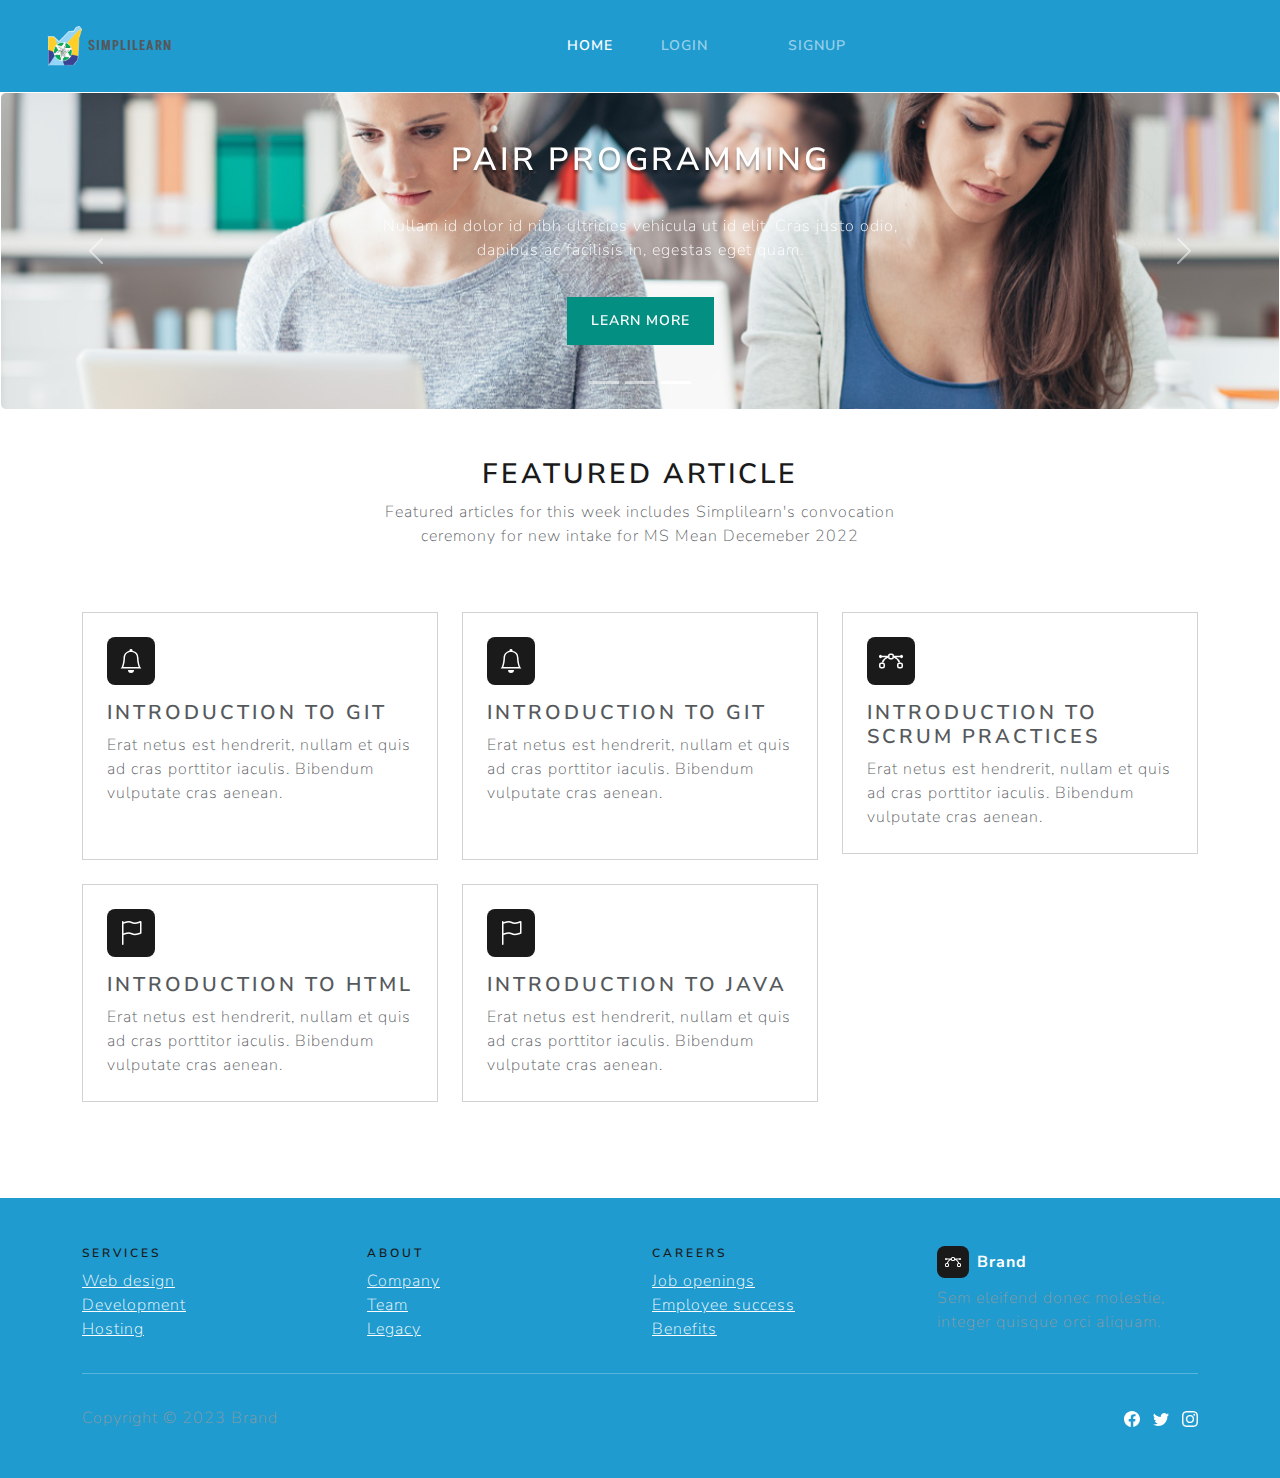
<file: index.html>
<!DOCTYPE html>
<html lang="en">

<head>
    <meta charset="utf-8">
    <meta name="viewport" content="width=device-width, initial-scale=1.0, shrink-to-fit=no">
    <title>Welcome to Our Blog | Simplilearn</title>
    <meta name="description" content="On our Blog we have information of all the courses currently open for enrolment for the year 2023. ">
    <link rel="icon" type="image/gif" sizes="480x480" href="assets/img/FCTA%20NO%20BG.gif">
    <link rel="icon" type="image/gif" sizes="480x480" href="assets/img/FCTA%20NO%20BG.gif">
    <link rel="icon" type="image/gif" sizes="480x480" href="assets/img/FCTA%20NO%20BG.gif">
    <link rel="icon" type="image/gif" sizes="480x480" href="assets/img/FCTA%20NO%20BG.gif">
    <link rel="icon" type="image/gif" sizes="480x480" href="assets/img/FCTA%20NO%20BG.gif">
    <link rel="stylesheet" href="assets/bootstrap/css/bootstrap.min.css">
    <link rel="stylesheet" href="https://fonts.googleapis.com/css2?family=Nunito+Sans:wght@400;600&amp;display=swap">
    <link rel="stylesheet" href="https://fonts.googleapis.com/css?family=Akshar&amp;display=swap">
    <link rel="stylesheet" href="assets/css/animate.min.css">
    <link rel="stylesheet" href="assets/css/best-carousel-slide.css">
    <link rel="stylesheet" href="assets/css/Bootstrap-Image-Uploader.css">
    <link rel="stylesheet" href="assets/css/Drag--Drop-Upload-Form.css">
    <link rel="stylesheet" href="assets/css/Footer-Basic-icons.css">
    <link rel="stylesheet" href="assets/css/NZDropdown-Singlee.css">
    <link rel="stylesheet" href="assets/css/Text-Input-Good.css">
    
</head>

<body>
    <div>
        <nav class="navbar navbar-dark navbar-expand-md bg-info fw-semibold" style="background-color: #dcf6f6;">
            <div class="container-fluid"><a class="navbar-brand" href="#" style="color: var(--bs-blue);font-weight: 500;"></a><img src="assets/img/FCTA%20NO%20BG.gif" style="width: 40px;height: 40px;" width="40" height="40"><span class="m-1" style="font-family: Akshar, sans-serif;">Simplilearn</span><button data-bs-toggle="collapse" class="navbar-toggler" data-bs-target="#navcol-1"><span class="visually-hidden">Toggle navigation</span><span class="navbar-toggler-icon"></span></button>
                <div class="collapse navbar-collapse" id="navcol-1">
                    <ul class="navbar-nav mx-auto">
                        <li class="nav-item"><a class="nav-link active" href="#">Home</a></li>
                        <li class="nav-item"><a class="nav-link" href="login.html">Login</a></li>
                        <li class="nav-item"></li>
                        <li class="nav-item"><a class="nav-link" href="signup.html" style="float: right;">Signup</a></li>
                    </ul>
                </div>
            </div>
        </nav>
        <div class="container">
            <header></header>
        </div>
    </div>
    <section id="carousel">
        <div class="carousel slide" data-bs-ride="carousel" id="carousel-1">
            <div class="carousel-inner">
                <div class="carousel-item">
                    <div class="bg-light border rounded border-light pulse animated hero-nature carousel-hero jumbotron py-5 px-4">
                        <h1 class="hero-title">Machine Learning</h1>
                        <p class="hero-subtitle">Nullam id dolor id nibh ultricies vehicula ut id elit. Cras justo odio, dapibus ac facilisis in, egestas eget quam.</p>
                        <p><a class="btn btn-primary hero-button plat" role="button" href="#">Learn more</a></p>
                    </div>
                </div>
                <div class="carousel-item">
                    <div class="bg-light border rounded border-light pulse animated hero-photography carousel-hero jumbotron py-5 px-4">
                        <h1 class="hero-title">Software Engineering</h1>
                        <p class="hero-subtitle">Nullam id dolor id nibh ultricies vehicula ut id elit. Cras justo odio, dapibus ac facilisis in, egestas eget quam.</p>
                        <p><a class="btn btn-primary hero-button plat" role="button" href="#">Learn more</a></p>
                    </div>
                </div>
                <div class="carousel-item active">
                    <div class="bg-light border rounded border-light pulse animated hero-technology carousel-hero jumbotron py-5 px-4">
                        <h1 class="hero-title">Pair Programming</h1>
                        <p class="hero-subtitle">Nullam id dolor id nibh ultricies vehicula ut id elit. Cras justo odio, dapibus ac facilisis in, egestas eget quam.</p>
                        <p><a class="btn btn-primary hero-button plat" role="button" href="#">Learn more</a></p>
                    </div>
                </div>
            </div>
            <div><a class="carousel-control-prev" href="#carousel-1" role="button" data-bs-slide="prev"><span class="carousel-control-prev-icon"></span><span class="visually-hidden">Previous</span></a><a class="carousel-control-next" href="#carousel-1" role="button" data-bs-slide="next"><span class="carousel-control-next-icon"></span><span class="visually-hidden">Next</span></a></div>
            <ol class="carousel-indicators">
                <li data-bs-target="#carousel-1" data-bs-slide-to="0"></li>
                <li data-bs-target="#carousel-1" data-bs-slide-to="1"></li>
                <li data-bs-target="#carousel-1" data-bs-slide-to="2" class="active"></li>
            </ol>
        </div>
    </section>
    <div class="container py-4 py-xl-5">
        <div class="row mb-5">
            <div class="col-md-8 col-xl-6 text-center mx-auto">
                <h2 id="featTxt"></h2>
                <p class="w-lg-50">Featured articles for this week includes Simplilearn's convocation ceremony for new intake for MS Mean Decemeber 2022</p>
            </div>
        </div>
        <div class="row gy-4 row-cols-1 row-cols-md-2 row-cols-xl-3">
            <div class="col">
                <div class="card">
                    <div class="card-body p-4" style="height: 246.5px;">
                        <div class="bs-icon-md bs-icon-rounded bs-icon-primary d-flex justify-content-center align-items-center d-inline-block mb-3 bs-icon"><svg xmlns="http://www.w3.org/2000/svg" width="1em" height="1em" fill="currentColor" viewBox="0 0 16 16" class="bi bi-bell">
                                <path d="M8 16a2 2 0 0 0 2-2H6a2 2 0 0 0 2 2zM8 1.918l-.797.161A4.002 4.002 0 0 0 4 6c0 .628-.134 2.197-.459 3.742-.16.767-.376 1.566-.663 2.258h10.244c-.287-.692-.502-1.49-.663-2.258C12.134 8.197 12 6.628 12 6a4.002 4.002 0 0 0-3.203-3.92L8 1.917zM14.22 12c.223.447.481.801.78 1H1c.299-.199.557-.553.78-1C2.68 10.2 3 6.88 3 6c0-2.42 1.72-4.44 4.005-4.901a1 1 0 1 1 1.99 0A5.002 5.002 0 0 1 13 6c0 .88.32 4.2 1.22 6z"></path>
                            </svg></div>
                        <h4 class="card-title">Introduction to GIT</h4>
                        <p class="card-text">Erat netus est hendrerit, nullam et quis ad cras porttitor iaculis. Bibendum vulputate cras aenean.</p>
                    </div>
                </div>
            </div>
            <div class="col">
                <div class="card">
                    <div class="card-body p-4" style="height: 246.5px;">
                        <div class="bs-icon-md bs-icon-rounded bs-icon-primary d-flex justify-content-center align-items-center d-inline-block mb-3 bs-icon"><svg xmlns="http://www.w3.org/2000/svg" width="1em" height="1em" fill="currentColor" viewBox="0 0 16 16" class="bi bi-bell">
                                <path d="M8 16a2 2 0 0 0 2-2H6a2 2 0 0 0 2 2zM8 1.918l-.797.161A4.002 4.002 0 0 0 4 6c0 .628-.134 2.197-.459 3.742-.16.767-.376 1.566-.663 2.258h10.244c-.287-.692-.502-1.49-.663-2.258C12.134 8.197 12 6.628 12 6a4.002 4.002 0 0 0-3.203-3.92L8 1.917zM14.22 12c.223.447.481.801.78 1H1c.299-.199.557-.553.78-1C2.68 10.2 3 6.88 3 6c0-2.42 1.72-4.44 4.005-4.901a1 1 0 1 1 1.99 0A5.002 5.002 0 0 1 13 6c0 .88.32 4.2 1.22 6z"></path>
                            </svg></div>
                        <h4 class="card-title">Introduction to GIT</h4>
                        <p class="card-text">Erat netus est hendrerit, nullam et quis ad cras porttitor iaculis. Bibendum vulputate cras aenean.</p>
                    </div>
                </div>
            </div>
            <div class="col">
                <div class="card">
                    <div class="card-body p-4">
                        <div class="bs-icon-md bs-icon-rounded bs-icon-primary d-flex justify-content-center align-items-center d-inline-block mb-3 bs-icon"><svg xmlns="http://www.w3.org/2000/svg" width="1em" height="1em" fill="currentColor" viewBox="0 0 16 16" class="bi bi-bezier">
                                <path fill-rule="evenodd" d="M0 10.5A1.5 1.5 0 0 1 1.5 9h1A1.5 1.5 0 0 1 4 10.5v1A1.5 1.5 0 0 1 2.5 13h-1A1.5 1.5 0 0 1 0 11.5v-1zm1.5-.5a.5.5 0 0 0-.5.5v1a.5.5 0 0 0 .5.5h1a.5.5 0 0 0 .5-.5v-1a.5.5 0 0 0-.5-.5h-1zm10.5.5A1.5 1.5 0 0 1 13.5 9h1a1.5 1.5 0 0 1 1.5 1.5v1a1.5 1.5 0 0 1-1.5 1.5h-1a1.5 1.5 0 0 1-1.5-1.5v-1zm1.5-.5a.5.5 0 0 0-.5.5v1a.5.5 0 0 0 .5.5h1a.5.5 0 0 0 .5-.5v-1a.5.5 0 0 0-.5-.5h-1zM6 4.5A1.5 1.5 0 0 1 7.5 3h1A1.5 1.5 0 0 1 10 4.5v1A1.5 1.5 0 0 1 8.5 7h-1A1.5 1.5 0 0 1 6 5.5v-1zM7.5 4a.5.5 0 0 0-.5.5v1a.5.5 0 0 0 .5.5h1a.5.5 0 0 0 .5-.5v-1a.5.5 0 0 0-.5-.5h-1z"></path>
                                <path d="M6 4.5H1.866a1 1 0 1 0 0 1h2.668A6.517 6.517 0 0 0 1.814 9H2.5c.123 0 .244.015.358.043a5.517 5.517 0 0 1 3.185-3.185A1.503 1.503 0 0 1 6 5.5v-1zm3.957 1.358A1.5 1.5 0 0 0 10 5.5v-1h4.134a1 1 0 1 1 0 1h-2.668a6.517 6.517 0 0 1 2.72 3.5H13.5c-.123 0-.243.015-.358.043a5.517 5.517 0 0 0-3.185-3.185z"></path>
                            </svg></div>
                        <h4 class="card-title">Introduction to SCRUM Practices</h4>
                        <p class="card-text">Erat netus est hendrerit, nullam et quis ad cras porttitor iaculis. Bibendum vulputate cras aenean.</p>
                    </div>
                </div>
            </div>
            <div class="col">
                <div class="card">
                    <div class="card-body p-4">
                        <div class="bs-icon-md bs-icon-rounded bs-icon-primary d-flex justify-content-center align-items-center d-inline-block mb-3 bs-icon"><svg xmlns="http://www.w3.org/2000/svg" width="1em" height="1em" fill="currentColor" viewBox="0 0 16 16" class="bi bi-flag">
                                <path d="M14.778.085A.5.5 0 0 1 15 .5V8a.5.5 0 0 1-.314.464L14.5 8l.186.464-.003.001-.006.003-.023.009a12.435 12.435 0 0 1-.397.15c-.264.095-.631.223-1.047.35-.816.252-1.879.523-2.71.523-.847 0-1.548-.28-2.158-.525l-.028-.01C7.68 8.71 7.14 8.5 6.5 8.5c-.7 0-1.638.23-2.437.477A19.626 19.626 0 0 0 3 9.342V15.5a.5.5 0 0 1-1 0V.5a.5.5 0 0 1 1 0v.282c.226-.079.496-.17.79-.26C4.606.272 5.67 0 6.5 0c.84 0 1.524.277 2.121.519l.043.018C9.286.788 9.828 1 10.5 1c.7 0 1.638-.23 2.437-.477a19.587 19.587 0 0 0 1.349-.476l.019-.007.004-.002h.001M14 1.221c-.22.078-.48.167-.766.255-.81.252-1.872.523-2.734.523-.886 0-1.592-.286-2.203-.534l-.008-.003C7.662 1.21 7.139 1 6.5 1c-.669 0-1.606.229-2.415.478A21.294 21.294 0 0 0 3 1.845v6.433c.22-.078.48-.167.766-.255C4.576 7.77 5.638 7.5 6.5 7.5c.847 0 1.548.28 2.158.525l.028.01C9.32 8.29 9.86 8.5 10.5 8.5c.668 0 1.606-.229 2.415-.478A21.317 21.317 0 0 0 14 7.655V1.222z"></path>
                            </svg></div>
                        <h4 class="card-title">Introduction to HTML</h4>
                        <p class="card-text">Erat netus est hendrerit, nullam et quis ad cras porttitor iaculis. Bibendum vulputate cras aenean.</p>
                    </div>
                </div>
            </div>
            <div class="col">
                <div class="card">
                    <div class="card-body p-4">
                        <div class="bs-icon-md bs-icon-rounded bs-icon-primary d-flex justify-content-center align-items-center d-inline-block mb-3 bs-icon"><svg xmlns="http://www.w3.org/2000/svg" width="1em" height="1em" fill="currentColor" viewBox="0 0 16 16" class="bi bi-flag">
                                <path d="M14.778.085A.5.5 0 0 1 15 .5V8a.5.5 0 0 1-.314.464L14.5 8l.186.464-.003.001-.006.003-.023.009a12.435 12.435 0 0 1-.397.15c-.264.095-.631.223-1.047.35-.816.252-1.879.523-2.71.523-.847 0-1.548-.28-2.158-.525l-.028-.01C7.68 8.71 7.14 8.5 6.5 8.5c-.7 0-1.638.23-2.437.477A19.626 19.626 0 0 0 3 9.342V15.5a.5.5 0 0 1-1 0V.5a.5.5 0 0 1 1 0v.282c.226-.079.496-.17.79-.26C4.606.272 5.67 0 6.5 0c.84 0 1.524.277 2.121.519l.043.018C9.286.788 9.828 1 10.5 1c.7 0 1.638-.23 2.437-.477a19.587 19.587 0 0 0 1.349-.476l.019-.007.004-.002h.001M14 1.221c-.22.078-.48.167-.766.255-.81.252-1.872.523-2.734.523-.886 0-1.592-.286-2.203-.534l-.008-.003C7.662 1.21 7.139 1 6.5 1c-.669 0-1.606.229-2.415.478A21.294 21.294 0 0 0 3 1.845v6.433c.22-.078.48-.167.766-.255C4.576 7.77 5.638 7.5 6.5 7.5c.847 0 1.548.28 2.158.525l.028.01C9.32 8.29 9.86 8.5 10.5 8.5c.668 0 1.606-.229 2.415-.478A21.317 21.317 0 0 0 14 7.655V1.222z"></path>
                            </svg></div>
                        <h4 class="card-title">Introduction to java</h4>
                        <p class="card-text">Erat netus est hendrerit, nullam et quis ad cras porttitor iaculis. Bibendum vulputate cras aenean.</p>
                    </div>
                </div>
            </div>
        </div>
    </div>
    <div class="container-fluid text-bg-info mt-5">
        <footer>
            <div class="container py-4 py-lg-5">
                <div class="row justify-content-center">
                    <div class="col-sm-4 col-md-3 text-center text-lg-start d-flex flex-column item">
                        <h3 class="fs-6">Services</h3>
                        <ul class="list-unstyled">
                            <li><a class="link-secondary" href="#">Web design</a></li>
                            <li><a class="link-secondary" href="#">Development</a></li>
                            <li><a class="link-secondary" href="#">Hosting</a></li>
                        </ul>
                    </div>
                    <div class="col-sm-4 col-md-3 text-center text-lg-start d-flex flex-column item">
                        <h3 class="fs-6">About</h3>
                        <ul class="list-unstyled">
                            <li><a class="link-secondary" href="#">Company</a></li>
                            <li><a class="link-secondary" href="#">Team</a></li>
                            <li><a class="link-secondary" href="#">Legacy</a></li>
                        </ul>
                    </div>
                    <div class="col-sm-4 col-md-3 text-center text-lg-start d-flex flex-column item">
                        <h3 class="fs-6">Careers</h3>
                        <ul class="list-unstyled">
                            <li><a class="link-secondary" href="#">Job openings</a></li>
                            <li><a class="link-secondary" href="#">Employee success</a></li>
                            <li><a class="link-secondary" href="#">Benefits</a></li>
                        </ul>
                    </div>
                    <div class="col-lg-3 text-center text-lg-start d-flex flex-column align-items-center order-first align-items-lg-start order-lg-last item social">
                        <div class="fw-bold d-flex align-items-center mb-2"><span class="bs-icon-sm bs-icon-rounded bs-icon-primary d-flex justify-content-center align-items-center bs-icon me-2"><svg xmlns="http://www.w3.org/2000/svg" width="1em" height="1em" fill="currentColor" viewBox="0 0 16 16" class="bi bi-bezier">
                                    <path fill-rule="evenodd" d="M0 10.5A1.5 1.5 0 0 1 1.5 9h1A1.5 1.5 0 0 1 4 10.5v1A1.5 1.5 0 0 1 2.5 13h-1A1.5 1.5 0 0 1 0 11.5v-1zm1.5-.5a.5.5 0 0 0-.5.5v1a.5.5 0 0 0 .5.5h1a.5.5 0 0 0 .5-.5v-1a.5.5 0 0 0-.5-.5h-1zm10.5.5A1.5 1.5 0 0 1 13.5 9h1a1.5 1.5 0 0 1 1.5 1.5v1a1.5 1.5 0 0 1-1.5 1.5h-1a1.5 1.5 0 0 1-1.5-1.5v-1zm1.5-.5a.5.5 0 0 0-.5.5v1a.5.5 0 0 0 .5.5h1a.5.5 0 0 0 .5-.5v-1a.5.5 0 0 0-.5-.5h-1zM6 4.5A1.5 1.5 0 0 1 7.5 3h1A1.5 1.5 0 0 1 10 4.5v1A1.5 1.5 0 0 1 8.5 7h-1A1.5 1.5 0 0 1 6 5.5v-1zM7.5 4a.5.5 0 0 0-.5.5v1a.5.5 0 0 0 .5.5h1a.5.5 0 0 0 .5-.5v-1a.5.5 0 0 0-.5-.5h-1z"></path>
                                    <path d="M6 4.5H1.866a1 1 0 1 0 0 1h2.668A6.517 6.517 0 0 0 1.814 9H2.5c.123 0 .244.015.358.043a5.517 5.517 0 0 1 3.185-3.185A1.503 1.503 0 0 1 6 5.5v-1zm3.957 1.358A1.5 1.5 0 0 0 10 5.5v-1h4.134a1 1 0 1 1 0 1h-2.668a6.517 6.517 0 0 1 2.72 3.5H13.5c-.123 0-.243.015-.358.043a5.517 5.517 0 0 0-3.185-3.185z"></path>
                                </svg></span><span>Brand</span></div>
                        <p class="text-muted copyright">Sem eleifend donec molestie, integer quisque orci aliquam.</p>
                    </div>
                </div>
                <hr>
                <div class="d-flex justify-content-between align-items-center pt-3">
                    <p class="text-muted mb-0">Copyright © 2023 Brand</p>
                    <ul class="list-inline mb-0">
                        <li class="list-inline-item"><svg xmlns="http://www.w3.org/2000/svg" width="1em" height="1em" fill="currentColor" viewBox="0 0 16 16" class="bi bi-facebook">
                                <path d="M16 8.049c0-4.446-3.582-8.05-8-8.05C3.58 0-.002 3.603-.002 8.05c0 4.017 2.926 7.347 6.75 7.951v-5.625h-2.03V8.05H6.75V6.275c0-2.017 1.195-3.131 3.022-3.131.876 0 1.791.157 1.791.157v1.98h-1.009c-.993 0-1.303.621-1.303 1.258v1.51h2.218l-.354 2.326H9.25V16c3.824-.604 6.75-3.934 6.75-7.951z"></path>
                            </svg></li>
                        <li class="list-inline-item"><svg xmlns="http://www.w3.org/2000/svg" width="1em" height="1em" fill="currentColor" viewBox="0 0 16 16" class="bi bi-twitter">
                                <path d="M5.026 15c6.038 0 9.341-5.003 9.341-9.334 0-.14 0-.282-.006-.422A6.685 6.685 0 0 0 16 3.542a6.658 6.658 0 0 1-1.889.518 3.301 3.301 0 0 0 1.447-1.817 6.533 6.533 0 0 1-2.087.793A3.286 3.286 0 0 0 7.875 6.03a9.325 9.325 0 0 1-6.767-3.429 3.289 3.289 0 0 0 1.018 4.382A3.323 3.323 0 0 1 .64 6.575v.045a3.288 3.288 0 0 0 2.632 3.218 3.203 3.203 0 0 1-.865.115 3.23 3.23 0 0 1-.614-.057 3.283 3.283 0 0 0 3.067 2.277A6.588 6.588 0 0 1 .78 13.58a6.32 6.32 0 0 1-.78-.045A9.344 9.344 0 0 0 5.026 15z"></path>
                            </svg></li>
                        <li class="list-inline-item"><svg xmlns="http://www.w3.org/2000/svg" width="1em" height="1em" fill="currentColor" viewBox="0 0 16 16" class="bi bi-instagram">
                                <path d="M8 0C5.829 0 5.556.01 4.703.048 3.85.088 3.269.222 2.76.42a3.917 3.917 0 0 0-1.417.923A3.927 3.927 0 0 0 .42 2.76C.222 3.268.087 3.85.048 4.7.01 5.555 0 5.827 0 8.001c0 2.172.01 2.444.048 3.297.04.852.174 1.433.372 1.942.205.526.478.972.923 1.417.444.445.89.719 1.416.923.51.198 1.09.333 1.942.372C5.555 15.99 5.827 16 8 16s2.444-.01 3.298-.048c.851-.04 1.434-.174 1.943-.372a3.916 3.916 0 0 0 1.416-.923c.445-.445.718-.891.923-1.417.197-.509.332-1.09.372-1.942C15.99 10.445 16 10.173 16 8s-.01-2.445-.048-3.299c-.04-.851-.175-1.433-.372-1.941a3.926 3.926 0 0 0-.923-1.417A3.911 3.911 0 0 0 13.24.42c-.51-.198-1.092-.333-1.943-.372C10.443.01 10.172 0 7.998 0h.003zm-.717 1.442h.718c2.136 0 2.389.007 3.232.046.78.035 1.204.166 1.486.275.373.145.64.319.92.599.28.28.453.546.598.92.11.281.24.705.275 1.485.039.843.047 1.096.047 3.231s-.008 2.389-.047 3.232c-.035.78-.166 1.203-.275 1.485a2.47 2.47 0 0 1-.599.919c-.28.28-.546.453-.92.598-.28.11-.704.24-1.485.276-.843.038-1.096.047-3.232.047s-2.39-.009-3.233-.047c-.78-.036-1.203-.166-1.485-.276a2.478 2.478 0 0 1-.92-.598 2.48 2.48 0 0 1-.6-.92c-.109-.281-.24-.705-.275-1.485-.038-.843-.046-1.096-.046-3.233 0-2.136.008-2.388.046-3.231.036-.78.166-1.204.276-1.486.145-.373.319-.64.599-.92.28-.28.546-.453.92-.598.282-.11.705-.24 1.485-.276.738-.034 1.024-.044 2.515-.045v.002zm4.988 1.328a.96.96 0 1 0 0 1.92.96.96 0 0 0 0-1.92zm-4.27 1.122a4.109 4.109 0 1 0 0 8.217 4.109 4.109 0 0 0 0-8.217zm0 1.441a2.667 2.667 0 1 1 0 5.334 2.667 2.667 0 0 1 0-5.334z"></path>
                            </svg></li>
                    </ul>
                </div>
            </div>
        </footer>
    </div>
    <script> document.getElementById("featTxt").innerHTML = "Featured Article";</script>
    <script src="assets/bootstrap/js/bootstrap.min.js"></script>
    <script src="assets/js/bs-init.js"></script>
    <script src="assets/js/Bootstrap-Image-Uploader.js"></script>
</body>

</html>
</file>
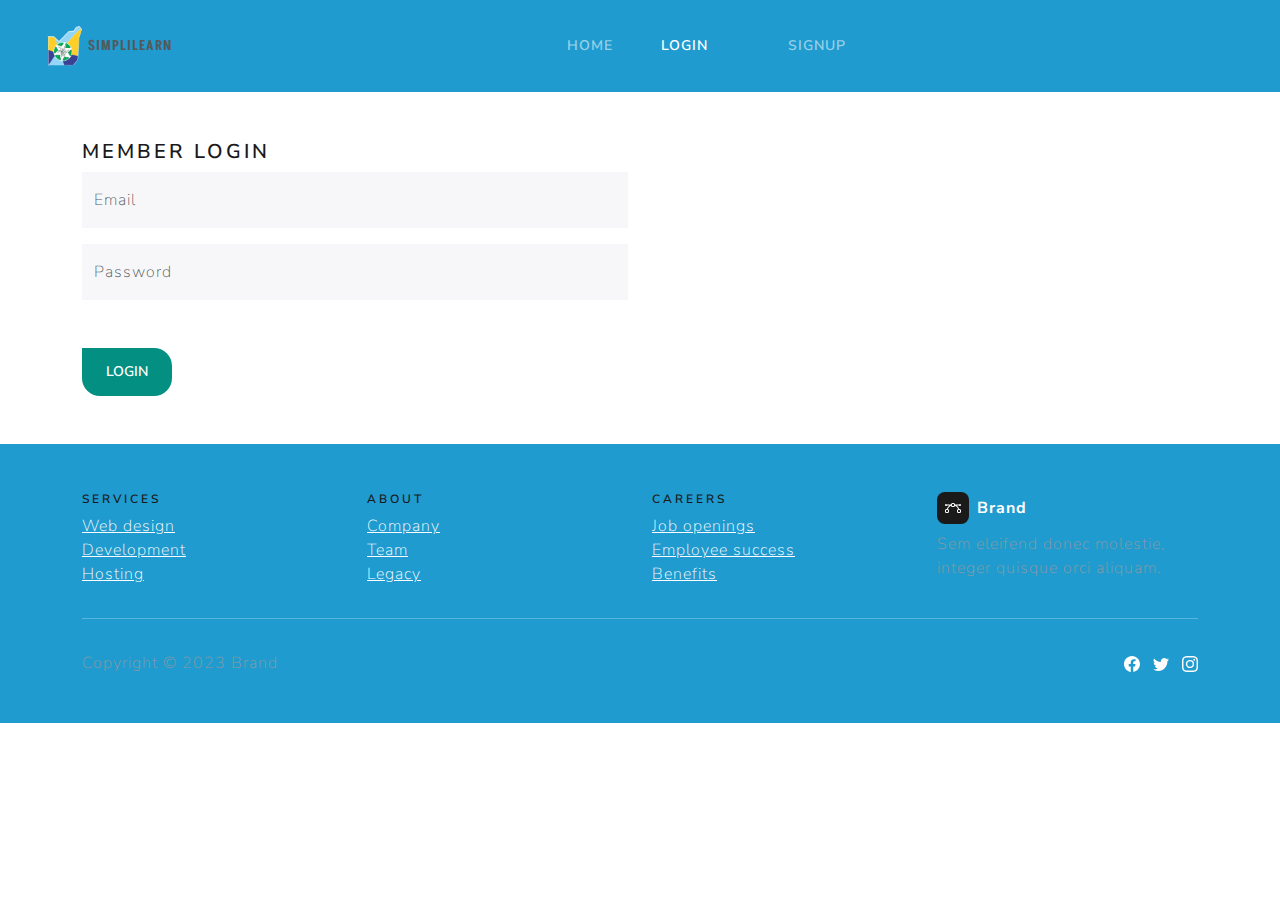
<file: login.html>
<!DOCTYPE html>
<html lang="en">

<head>
    <meta charset="utf-8">
    <meta name="viewport" content="width=device-width, initial-scale=1.0, shrink-to-fit=no">
    <title>Login | Simplilearn Blog</title>
    <meta name="description" content="Login to access member area.">
    <link rel="icon" type="image/gif" sizes="480x480" href="assets/img/FCTA%20NO%20BG.gif">
    <link rel="icon" type="image/gif" sizes="480x480" href="assets/img/FCTA%20NO%20BG.gif">
    <link rel="icon" type="image/gif" sizes="480x480" href="assets/img/FCTA%20NO%20BG.gif">
    <link rel="icon" type="image/gif" sizes="480x480" href="assets/img/FCTA%20NO%20BG.gif">
    <link rel="icon" type="image/gif" sizes="480x480" href="assets/img/FCTA%20NO%20BG.gif">
    <link rel="stylesheet" href="assets/bootstrap/css/bootstrap.min.css">
    <link rel="stylesheet" href="https://fonts.googleapis.com/css2?family=Nunito+Sans:wght@400;600&amp;display=swap">
    <link rel="stylesheet" href="https://fonts.googleapis.com/css?family=Akshar&amp;display=swap">
    <link rel="stylesheet" href="assets/css/best-carousel-slide.css">
    <link rel="stylesheet" href="assets/css/Footer-Basic-icons.css">
    <link rel="stylesheet" href="assets/css/NZDropdown-Singlee.css">
    <link rel="stylesheet" href="assets/css/Text-Input-Good.css">
</head>

<body>
    <div>
        <nav class="navbar navbar-dark navbar-expand-md bg-info fw-semibold" style="background-color: #dcf6f6;">
            <div class="container-fluid"><a class="navbar-brand" href="#" style="color: var(--bs-blue);font-weight: 500;"></a><img src="assets/img/FCTA%20NO%20BG.gif" style="width: 40px;height: 40px;" width="40" height="40"><span class="m-1" style="font-family: Akshar, sans-serif;">Simplilearn</span><button data-bs-toggle="collapse" class="navbar-toggler" data-bs-target="#navcol-1"><span class="visually-hidden">Toggle navigation</span><span class="navbar-toggler-icon"></span></button>
                <div class="collapse navbar-collapse" id="navcol-1">
                    <ul class="navbar-nav mx-auto">
                        <li class="nav-item"><a class="nav-link" href="index.html">Home</a></li>
                        <li class="nav-item"><a class="nav-link active" href="login.html">Login</a></li>
                        <li class="nav-item"></li>
                        <li class="nav-item"><a class="nav-link" href="signup.html" style="float: right;">Signup</a></li>
                    </ul>
                </div>
            </div>
        </nav>
        <div class="container">
            <header></header>
            <div>
                <div class="row">
                    <div class="col">
                        <div class="mt-5">
                            <h4>member login</h4>
                            <form>
                                <div>
                                    <div class="row">
                                        <div class="col-md-6 form-floating"><input class="form-control" type="email" id="floatingEmail" placeholder="Email" inputmode="email" required=""><label class="form-label" for="floatingEmail">Email</label></div>
                                    </div>
                                    <div class="row form-floating">
                                        <div class="col-md-6 form-floating mt-3"><input class="form-control" type="password" id="floatingPassword" placeholder="Password" required="" minlength="8"><label class="form-label" for="floatingPassword">Password</label></div>
                                    </div>
                                </div>
                                <div class="pt-5"><button class="btn btn-primary btn" type="submit" style="border-radius: 18px;border-top-left-radius: 0px;">LOGIN</button></div>
                            </form>
                        </div>
                    </div>
                </div>
            </div>
        </div>
        <div class="container-fluid text-bg-info mt-5">
            <footer>
                <div class="container py-4 py-lg-5">
                    <div class="row justify-content-center">
                        <div class="col-sm-4 col-md-3 text-center text-lg-start d-flex flex-column item">
                            <h3 class="fs-6">Services</h3>
                            <ul class="list-unstyled">
                                <li><a class="link-secondary" href="#">Web design</a></li>
                                <li><a class="link-secondary" href="#">Development</a></li>
                                <li><a class="link-secondary" href="#">Hosting</a></li>
                            </ul>
                        </div>
                        <div class="col-sm-4 col-md-3 text-center text-lg-start d-flex flex-column item">
                            <h3 class="fs-6">About</h3>
                            <ul class="list-unstyled">
                                <li><a class="link-secondary" href="#">Company</a></li>
                                <li><a class="link-secondary" href="#">Team</a></li>
                                <li><a class="link-secondary" href="#">Legacy</a></li>
                            </ul>
                        </div>
                        <div class="col-sm-4 col-md-3 text-center text-lg-start d-flex flex-column item">
                            <h3 class="fs-6">Careers</h3>
                            <ul class="list-unstyled">
                                <li><a class="link-secondary" href="#">Job openings</a></li>
                                <li><a class="link-secondary" href="#">Employee success</a></li>
                                <li><a class="link-secondary" href="#">Benefits</a></li>
                            </ul>
                        </div>
                        <div class="col-lg-3 text-center text-lg-start d-flex flex-column align-items-center order-first align-items-lg-start order-lg-last item social">
                            <div class="fw-bold d-flex align-items-center mb-2"><span class="bs-icon-sm bs-icon-rounded bs-icon-primary d-flex justify-content-center align-items-center bs-icon me-2"><svg xmlns="http://www.w3.org/2000/svg" width="1em" height="1em" fill="currentColor" viewBox="0 0 16 16" class="bi bi-bezier">
                                        <path fill-rule="evenodd" d="M0 10.5A1.5 1.5 0 0 1 1.5 9h1A1.5 1.5 0 0 1 4 10.5v1A1.5 1.5 0 0 1 2.5 13h-1A1.5 1.5 0 0 1 0 11.5v-1zm1.5-.5a.5.5 0 0 0-.5.5v1a.5.5 0 0 0 .5.5h1a.5.5 0 0 0 .5-.5v-1a.5.5 0 0 0-.5-.5h-1zm10.5.5A1.5 1.5 0 0 1 13.5 9h1a1.5 1.5 0 0 1 1.5 1.5v1a1.5 1.5 0 0 1-1.5 1.5h-1a1.5 1.5 0 0 1-1.5-1.5v-1zm1.5-.5a.5.5 0 0 0-.5.5v1a.5.5 0 0 0 .5.5h1a.5.5 0 0 0 .5-.5v-1a.5.5 0 0 0-.5-.5h-1zM6 4.5A1.5 1.5 0 0 1 7.5 3h1A1.5 1.5 0 0 1 10 4.5v1A1.5 1.5 0 0 1 8.5 7h-1A1.5 1.5 0 0 1 6 5.5v-1zM7.5 4a.5.5 0 0 0-.5.5v1a.5.5 0 0 0 .5.5h1a.5.5 0 0 0 .5-.5v-1a.5.5 0 0 0-.5-.5h-1z"></path>
                                        <path d="M6 4.5H1.866a1 1 0 1 0 0 1h2.668A6.517 6.517 0 0 0 1.814 9H2.5c.123 0 .244.015.358.043a5.517 5.517 0 0 1 3.185-3.185A1.503 1.503 0 0 1 6 5.5v-1zm3.957 1.358A1.5 1.5 0 0 0 10 5.5v-1h4.134a1 1 0 1 1 0 1h-2.668a6.517 6.517 0 0 1 2.72 3.5H13.5c-.123 0-.243.015-.358.043a5.517 5.517 0 0 0-3.185-3.185z"></path>
                                    </svg></span><span>Brand</span></div>
                            <p class="text-muted copyright">Sem eleifend donec molestie, integer quisque orci aliquam.</p>
                        </div>
                    </div>
                    <hr>
                    <div class="d-flex justify-content-between align-items-center pt-3">
                        <p class="text-muted mb-0">Copyright © 2023 Brand</p>
                        <ul class="list-inline mb-0">
                            <li class="list-inline-item"><svg xmlns="http://www.w3.org/2000/svg" width="1em" height="1em" fill="currentColor" viewBox="0 0 16 16" class="bi bi-facebook">
                                    <path d="M16 8.049c0-4.446-3.582-8.05-8-8.05C3.58 0-.002 3.603-.002 8.05c0 4.017 2.926 7.347 6.75 7.951v-5.625h-2.03V8.05H6.75V6.275c0-2.017 1.195-3.131 3.022-3.131.876 0 1.791.157 1.791.157v1.98h-1.009c-.993 0-1.303.621-1.303 1.258v1.51h2.218l-.354 2.326H9.25V16c3.824-.604 6.75-3.934 6.75-7.951z"></path>
                                </svg></li>
                            <li class="list-inline-item"><svg xmlns="http://www.w3.org/2000/svg" width="1em" height="1em" fill="currentColor" viewBox="0 0 16 16" class="bi bi-twitter">
                                    <path d="M5.026 15c6.038 0 9.341-5.003 9.341-9.334 0-.14 0-.282-.006-.422A6.685 6.685 0 0 0 16 3.542a6.658 6.658 0 0 1-1.889.518 3.301 3.301 0 0 0 1.447-1.817 6.533 6.533 0 0 1-2.087.793A3.286 3.286 0 0 0 7.875 6.03a9.325 9.325 0 0 1-6.767-3.429 3.289 3.289 0 0 0 1.018 4.382A3.323 3.323 0 0 1 .64 6.575v.045a3.288 3.288 0 0 0 2.632 3.218 3.203 3.203 0 0 1-.865.115 3.23 3.23 0 0 1-.614-.057 3.283 3.283 0 0 0 3.067 2.277A6.588 6.588 0 0 1 .78 13.58a6.32 6.32 0 0 1-.78-.045A9.344 9.344 0 0 0 5.026 15z"></path>
                                </svg></li>
                            <li class="list-inline-item"><svg xmlns="http://www.w3.org/2000/svg" width="1em" height="1em" fill="currentColor" viewBox="0 0 16 16" class="bi bi-instagram">
                                    <path d="M8 0C5.829 0 5.556.01 4.703.048 3.85.088 3.269.222 2.76.42a3.917 3.917 0 0 0-1.417.923A3.927 3.927 0 0 0 .42 2.76C.222 3.268.087 3.85.048 4.7.01 5.555 0 5.827 0 8.001c0 2.172.01 2.444.048 3.297.04.852.174 1.433.372 1.942.205.526.478.972.923 1.417.444.445.89.719 1.416.923.51.198 1.09.333 1.942.372C5.555 15.99 5.827 16 8 16s2.444-.01 3.298-.048c.851-.04 1.434-.174 1.943-.372a3.916 3.916 0 0 0 1.416-.923c.445-.445.718-.891.923-1.417.197-.509.332-1.09.372-1.942C15.99 10.445 16 10.173 16 8s-.01-2.445-.048-3.299c-.04-.851-.175-1.433-.372-1.941a3.926 3.926 0 0 0-.923-1.417A3.911 3.911 0 0 0 13.24.42c-.51-.198-1.092-.333-1.943-.372C10.443.01 10.172 0 7.998 0h.003zm-.717 1.442h.718c2.136 0 2.389.007 3.232.046.78.035 1.204.166 1.486.275.373.145.64.319.92.599.28.28.453.546.598.92.11.281.24.705.275 1.485.039.843.047 1.096.047 3.231s-.008 2.389-.047 3.232c-.035.78-.166 1.203-.275 1.485a2.47 2.47 0 0 1-.599.919c-.28.28-.546.453-.92.598-.28.11-.704.24-1.485.276-.843.038-1.096.047-3.232.047s-2.39-.009-3.233-.047c-.78-.036-1.203-.166-1.485-.276a2.478 2.478 0 0 1-.92-.598 2.48 2.48 0 0 1-.6-.92c-.109-.281-.24-.705-.275-1.485-.038-.843-.046-1.096-.046-3.233 0-2.136.008-2.388.046-3.231.036-.78.166-1.204.276-1.486.145-.373.319-.64.599-.92.28-.28.546-.453.92-.598.282-.11.705-.24 1.485-.276.738-.034 1.024-.044 2.515-.045v.002zm4.988 1.328a.96.96 0 1 0 0 1.92.96.96 0 0 0 0-1.92zm-4.27 1.122a4.109 4.109 0 1 0 0 8.217 4.109 4.109 0 0 0 0-8.217zm0 1.441a2.667 2.667 0 1 1 0 5.334 2.667 2.667 0 0 1 0-5.334z"></path>
                                </svg></li>
                        </ul>
                    </div>
                </div>
            </footer>
        </div>
    </div>
    <script src="assets/bootstrap/js/bootstrap.min.js"></script>
    <script src="assets/js/bs-init.js"></script>
</body>

</html>
</file>
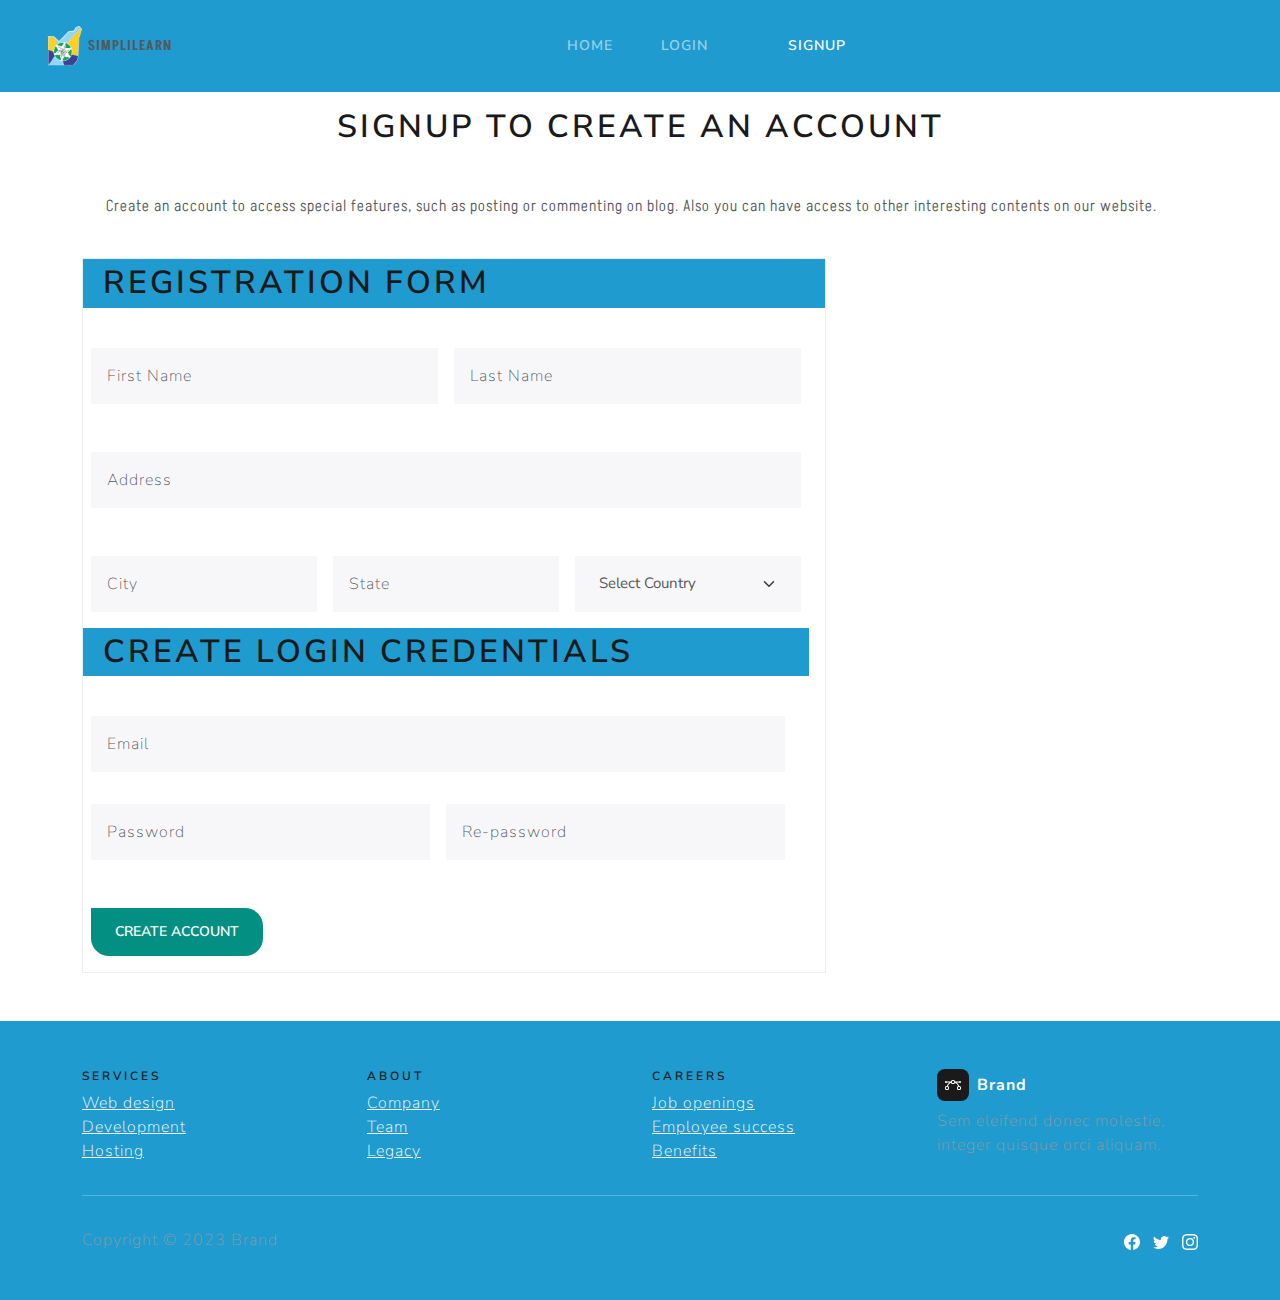
<file: signup.html>
<!DOCTYPE html>
<html lang="en">

<head>
    <meta charset="utf-8">
    <meta name="viewport" content="width=device-width, initial-scale=1.0, shrink-to-fit=no">
    <title>Sign Up | Simplilearn</title>
    <meta name="description" content="Gain access to exclusive content on our website by signing up.">
    <link rel="icon" type="image/gif" sizes="480x480" href="assets/img/FCTA%20NO%20BG.gif">
    <link rel="icon" type="image/gif" sizes="480x480" href="assets/img/FCTA%20NO%20BG.gif">
    <link rel="icon" type="image/gif" sizes="480x480" href="assets/img/FCTA%20NO%20BG.gif">
    <link rel="icon" type="image/gif" sizes="480x480" href="assets/img/FCTA%20NO%20BG.gif">
    <link rel="icon" type="image/gif" sizes="480x480" href="assets/img/FCTA%20NO%20BG.gif">
    <link rel="stylesheet" href="assets/bootstrap/css/bootstrap.min.css">
    <link rel="stylesheet" href="https://fonts.googleapis.com/css2?family=Nunito+Sans:wght@400;600&amp;display=swap">
    <link rel="stylesheet" href="https://fonts.googleapis.com/css?family=Akshar&amp;display=swap">
    <link rel="stylesheet" href="assets/css/best-carousel-slide.css">
    <link rel="stylesheet" href="assets/css/Bootstrap-Image-Uploader.css">
    <link rel="stylesheet" href="assets/css/Drag--Drop-Upload-Form.css">
    <link rel="stylesheet" href="assets/css/Footer-Basic-icons.css">
    <link rel="stylesheet" href="assets/css/NZDropdown-Singlee.css">
    <link rel="stylesheet" href="assets/css/Text-Input-Good.css">
</head>

<body>
    <div>
        <nav class="navbar navbar-dark navbar-expand-md bg-info fw-semibold" style="background-color: #dcf6f6;">
            <div class="container-fluid"><a class="navbar-brand" href="#" style="color: var(--bs-blue);font-weight: 500;"></a><img src="assets/img/FCTA%20NO%20BG.gif" style="width: 40px;height: 40px;" width="40" height="40"><span class="m-1" style="font-family: Akshar, sans-serif;">Simplilearn</span><button data-bs-toggle="collapse" class="navbar-toggler" data-bs-target="#navcol-1"><span class="visually-hidden">Toggle navigation</span><span class="navbar-toggler-icon"></span></button>
                <div class="collapse navbar-collapse" id="navcol-1">
                    <ul class="navbar-nav mx-auto">
                        <li class="nav-item"><a class="nav-link" href="index.html">Home</a></li>
                        <li class="nav-item"><a class="nav-link" href="login.html">Login</a></li>
                        <li class="nav-item"></li>
                        <li class="nav-item"><a class="nav-link active" href="signup.html" style="float: right;">Signup</a></li>
                    </ul>
                </div>
            </div>
        </nav>
        <div class="container">
            <header></header>
            <div>
                <div class="row">
                    <div class="col">
                        <h1 class="p-3" style="text-align: center;">Signup to Create an Account</h1>
                        <p class="p-4" style="font-family: Akshar, sans-serif;">Create an account to access special features, such as posting or commenting on blog. Also you can have access to other interesting contents on our website.</p>
                        <section>
                            <section class="border col-lg-8">
                                <h1 class="heading">REGISTRATION FORM</h1>
                                <form class="row g-0">
                                    <div class="row g-3">
                                        <div class="col-md form-floating mb-3"><input class="form-control" type="text" id="floatingFname" placeholder="First Name"><label class="form-label" for="floatingFname">First Name</label></div>
                                        <div class="col-md form-floating mb-3"><input class="form-control" type="text" id="floatingLname" placeholder="Last Name"><label class="form-label" for="floatingLname">Last Name</label></div>
                                    </div>
                                    <div class="row g-3">
                                        <div class="col-md mt-3 form-floating mb-3"><input class="form-control" type="text" id="floatingAddress" placeholder="Address"><label class="form-label" for="floatingAddress">Address</label></div>
                                    </div>
                                    <div class="row g-3">
                                        <div class="col-md mt-3 form-floating"><input class="form-control" type="text" id="floatingCity" placeholder="City"><label class="form-label" for="floatingCity">City</label></div>
                                        <div class="col-md mt-3 form-floating"><input class="form-control" type="text" id="floatingAddress-2" placeholder="State"><label class="form-label" for="floatingState">State</label></div>
                                        <div class="col-md mt-3 form-floating"><select class="form-select" id="floatingCountry" style="height: 100%;padding-top: 3px;padding-bottom: 3px;font-size: 15px;width: 100%;" required="">
                                                <option value="" selected="">Select Country</option>
                                                <option value="Nigeria">Nigeria</option>
                                                <option value="India">India</option>
                                            </select></div>
                                        <h1 class="heading">create login credentials</h1>
                                        <div class="row g-3">
                                            <div class="col-md mt-3 form-floating"><input class="form-control" type="text" id="floatingAddress-4" placeholder="Email"><label class="form-label" for="floatingAddress">Email</label></div>
                                        </div>
                                        <div class="row g-3">
                                            <div class="col-md form-floating"><input class="form-control" type="text" id="floatingAddress-5" placeholder="Address" required=""><label class="form-label" for="floatingAddress">Password</label></div>
                                            <div class="col-md form-floating"><input class="form-control" type="text" id="floatingAddress-6" placeholder="Address" required=""><label class="form-label" for="floatingAddress">Re-password</label></div>
                                        </div>
                                    </div>
                                </form>
                                <div class="ms-2"><button class="btn btn-primary btn mt-5 mb-3" type="submit" style="border-radius: 18px;border-top-left-radius: 0px;">create account</button></div>
                            </section>
                        </section>
                    </div>
                </div>
            </div>
        </div>
        <div class="container-fluid text-bg-info mt-5">
            <footer>
                <div class="container py-4 py-lg-5">
                    <div class="row justify-content-center">
                        <div class="col-sm-4 col-md-3 text-center text-lg-start d-flex flex-column item">
                            <h3 class="fs-6">Services</h3>
                            <ul class="list-unstyled">
                                <li><a class="link-secondary" href="#">Web design</a></li>
                                <li><a class="link-secondary" href="#">Development</a></li>
                                <li><a class="link-secondary" href="#">Hosting</a></li>
                            </ul>
                        </div>
                        <div class="col-sm-4 col-md-3 text-center text-lg-start d-flex flex-column item">
                            <h3 class="fs-6">About</h3>
                            <ul class="list-unstyled">
                                <li><a class="link-secondary" href="#">Company</a></li>
                                <li><a class="link-secondary" href="#">Team</a></li>
                                <li><a class="link-secondary" href="#">Legacy</a></li>
                            </ul>
                        </div>
                        <div class="col-sm-4 col-md-3 text-center text-lg-start d-flex flex-column item">
                            <h3 class="fs-6">Careers</h3>
                            <ul class="list-unstyled">
                                <li><a class="link-secondary" href="#">Job openings</a></li>
                                <li><a class="link-secondary" href="#">Employee success</a></li>
                                <li><a class="link-secondary" href="#">Benefits</a></li>
                            </ul>
                        </div>
                        <div class="col-lg-3 text-center text-lg-start d-flex flex-column align-items-center order-first align-items-lg-start order-lg-last item social">
                            <div class="fw-bold d-flex align-items-center mb-2"><span class="bs-icon-sm bs-icon-rounded bs-icon-primary d-flex justify-content-center align-items-center bs-icon me-2"><svg xmlns="http://www.w3.org/2000/svg" width="1em" height="1em" fill="currentColor" viewBox="0 0 16 16" class="bi bi-bezier">
                                        <path fill-rule="evenodd" d="M0 10.5A1.5 1.5 0 0 1 1.5 9h1A1.5 1.5 0 0 1 4 10.5v1A1.5 1.5 0 0 1 2.5 13h-1A1.5 1.5 0 0 1 0 11.5v-1zm1.5-.5a.5.5 0 0 0-.5.5v1a.5.5 0 0 0 .5.5h1a.5.5 0 0 0 .5-.5v-1a.5.5 0 0 0-.5-.5h-1zm10.5.5A1.5 1.5 0 0 1 13.5 9h1a1.5 1.5 0 0 1 1.5 1.5v1a1.5 1.5 0 0 1-1.5 1.5h-1a1.5 1.5 0 0 1-1.5-1.5v-1zm1.5-.5a.5.5 0 0 0-.5.5v1a.5.5 0 0 0 .5.5h1a.5.5 0 0 0 .5-.5v-1a.5.5 0 0 0-.5-.5h-1zM6 4.5A1.5 1.5 0 0 1 7.5 3h1A1.5 1.5 0 0 1 10 4.5v1A1.5 1.5 0 0 1 8.5 7h-1A1.5 1.5 0 0 1 6 5.5v-1zM7.5 4a.5.5 0 0 0-.5.5v1a.5.5 0 0 0 .5.5h1a.5.5 0 0 0 .5-.5v-1a.5.5 0 0 0-.5-.5h-1z"></path>
                                        <path d="M6 4.5H1.866a1 1 0 1 0 0 1h2.668A6.517 6.517 0 0 0 1.814 9H2.5c.123 0 .244.015.358.043a5.517 5.517 0 0 1 3.185-3.185A1.503 1.503 0 0 1 6 5.5v-1zm3.957 1.358A1.5 1.5 0 0 0 10 5.5v-1h4.134a1 1 0 1 1 0 1h-2.668a6.517 6.517 0 0 1 2.72 3.5H13.5c-.123 0-.243.015-.358.043a5.517 5.517 0 0 0-3.185-3.185z"></path>
                                    </svg></span><span>Brand</span></div>
                            <p class="text-muted copyright">Sem eleifend donec molestie, integer quisque orci aliquam.</p>
                        </div>
                    </div>
                    <hr>
                    <div class="d-flex justify-content-between align-items-center pt-3">
                        <p class="text-muted mb-0">Copyright © 2023 Brand</p>
                        <ul class="list-inline mb-0">
                            <li class="list-inline-item"><svg xmlns="http://www.w3.org/2000/svg" width="1em" height="1em" fill="currentColor" viewBox="0 0 16 16" class="bi bi-facebook">
                                    <path d="M16 8.049c0-4.446-3.582-8.05-8-8.05C3.58 0-.002 3.603-.002 8.05c0 4.017 2.926 7.347 6.75 7.951v-5.625h-2.03V8.05H6.75V6.275c0-2.017 1.195-3.131 3.022-3.131.876 0 1.791.157 1.791.157v1.98h-1.009c-.993 0-1.303.621-1.303 1.258v1.51h2.218l-.354 2.326H9.25V16c3.824-.604 6.75-3.934 6.75-7.951z"></path>
                                </svg></li>
                            <li class="list-inline-item"><svg xmlns="http://www.w3.org/2000/svg" width="1em" height="1em" fill="currentColor" viewBox="0 0 16 16" class="bi bi-twitter">
                                    <path d="M5.026 15c6.038 0 9.341-5.003 9.341-9.334 0-.14 0-.282-.006-.422A6.685 6.685 0 0 0 16 3.542a6.658 6.658 0 0 1-1.889.518 3.301 3.301 0 0 0 1.447-1.817 6.533 6.533 0 0 1-2.087.793A3.286 3.286 0 0 0 7.875 6.03a9.325 9.325 0 0 1-6.767-3.429 3.289 3.289 0 0 0 1.018 4.382A3.323 3.323 0 0 1 .64 6.575v.045a3.288 3.288 0 0 0 2.632 3.218 3.203 3.203 0 0 1-.865.115 3.23 3.23 0 0 1-.614-.057 3.283 3.283 0 0 0 3.067 2.277A6.588 6.588 0 0 1 .78 13.58a6.32 6.32 0 0 1-.78-.045A9.344 9.344 0 0 0 5.026 15z"></path>
                                </svg></li>
                            <li class="list-inline-item"><svg xmlns="http://www.w3.org/2000/svg" width="1em" height="1em" fill="currentColor" viewBox="0 0 16 16" class="bi bi-instagram">
                                    <path d="M8 0C5.829 0 5.556.01 4.703.048 3.85.088 3.269.222 2.76.42a3.917 3.917 0 0 0-1.417.923A3.927 3.927 0 0 0 .42 2.76C.222 3.268.087 3.85.048 4.7.01 5.555 0 5.827 0 8.001c0 2.172.01 2.444.048 3.297.04.852.174 1.433.372 1.942.205.526.478.972.923 1.417.444.445.89.719 1.416.923.51.198 1.09.333 1.942.372C5.555 15.99 5.827 16 8 16s2.444-.01 3.298-.048c.851-.04 1.434-.174 1.943-.372a3.916 3.916 0 0 0 1.416-.923c.445-.445.718-.891.923-1.417.197-.509.332-1.09.372-1.942C15.99 10.445 16 10.173 16 8s-.01-2.445-.048-3.299c-.04-.851-.175-1.433-.372-1.941a3.926 3.926 0 0 0-.923-1.417A3.911 3.911 0 0 0 13.24.42c-.51-.198-1.092-.333-1.943-.372C10.443.01 10.172 0 7.998 0h.003zm-.717 1.442h.718c2.136 0 2.389.007 3.232.046.78.035 1.204.166 1.486.275.373.145.64.319.92.599.28.28.453.546.598.92.11.281.24.705.275 1.485.039.843.047 1.096.047 3.231s-.008 2.389-.047 3.232c-.035.78-.166 1.203-.275 1.485a2.47 2.47 0 0 1-.599.919c-.28.28-.546.453-.92.598-.28.11-.704.24-1.485.276-.843.038-1.096.047-3.232.047s-2.39-.009-3.233-.047c-.78-.036-1.203-.166-1.485-.276a2.478 2.478 0 0 1-.92-.598 2.48 2.48 0 0 1-.6-.92c-.109-.281-.24-.705-.275-1.485-.038-.843-.046-1.096-.046-3.233 0-2.136.008-2.388.046-3.231.036-.78.166-1.204.276-1.486.145-.373.319-.64.599-.92.28-.28.546-.453.92-.598.282-.11.705-.24 1.485-.276.738-.034 1.024-.044 2.515-.045v.002zm4.988 1.328a.96.96 0 1 0 0 1.92.96.96 0 0 0 0-1.92zm-4.27 1.122a4.109 4.109 0 1 0 0 8.217 4.109 4.109 0 0 0 0-8.217zm0 1.441a2.667 2.667 0 1 1 0 5.334 2.667 2.667 0 0 1 0-5.334z"></path>
                                </svg></li>
                        </ul>
                    </div>
                </div>
            </footer>
        </div>
    </div>
    <script src="assets/bootstrap/js/bootstrap.min.js"></script>
    <script src="assets/js/bs-init.js"></script>
    <script src="assets/js/Bootstrap-Image-Uploader.js"></script>
</body>

</html>
</file>
<file: assets/css/best-carousel-slide.css>
div.jumbotron.carousel-hero {
  color: #fff;
  text-align: center;
  background-size: cover;
  background-position: center;
  padding-top: 100px;
  padding-bottom: 100px;
  margin-bottom: 0;
}

div.jumbotron.hero-nature {
  background-image: url('../../assets/img/architect-at-the-construction.jpg');
}

div.jumbotron.hero-photography {
  background-image: url('../../assets/img/architects-and-worker.jpg');
}

div.jumbotron.hero-technology {
  background-image: url('../../assets/img/young-college-students.jpg');
}

h1.hero-title, h2.hero-title, h3.hero-title {
  text-shadow: 0 3px 3px rgba(0,0,0,0.4);
  color: #fff;
}

p.hero-subtitle {
  max-width: 600px;
  margin: 25px auto;
  padding: 10px 15px;
  color: #fff;
}

.plat {
  border-radius: 0px;
}

.btn-primary.focus, .btn-primary:focus {
  box-shadow: 0 0 0 0 #048f83!important;
}

.btn-primary:hover {
  color: #fff;
  background-color: #016090;
  border-color: #016090;
}

.btn.btn-primary {
  background-color: #048f83!important;
  border-color: #048f83!important;
}

.btn-primary.focus, .btn-primary:focus {
  box-shadow: 0 0 0 .2rem rgba(0,123,255,.5);
}

span {
  font-style: inherit;
  font-weight: inherit;
}

.heading {
  background-color: var(--bs-info);
  padding: 5px;
  padding-left: 20px;
}
</file>
<file: assets/css/Drag--Drop-Upload-Form.css>
*, *:before, *:after {
  -webkit-box-sizing: border-box;
  -moz-box-sizing: border-box;
  box-sizing: border-box;
}

input:focus, select:focus, textarea:focus, button:focus {
  outline: none;
}

.drop {
  width: 90%;
  height: 220px;
  border: 3px dashed #DADFE3;
  border-radius: 15px;
  overflow: hidden;
  text-align: center;
  background: transparent;
  -webkit-transition: all 0.5s ease-out;
  -moz-transition: all 0.5s ease-out;
  transition: all 0.5s ease-out;
  margin-top: 0px;
  margin-right: auto;
  margin-left: auto;
  margin-bottom: 10px;
  position: absolute;
  top: 0;
  left: 0;
  bottom: 0;
  right: 0;
}

.drop .cont {
  width: 500px;
  height: 170px;
  color: #8E99A5;
  -webkit-transition: all 0.5s ease-out;
  -moz-transition: all 0.5s ease-out;
  transition: all 0.5s ease-out;
  margin: auto;
  position: absolute;
  top: 0;
  left: 0;
  bottom: 0;
  right: 0;
}

.drop .cont i {
  font-size: 40px;
  color: #787e85;
  position: relative;
}

.drop .cont .tit {
  font-size: 30px;
  text-transform: uppercase;
  font-weight: 900;
}

.drop .cont .desc {
  color: #787e85;
  font-size: 18px;
}

.drop .cont .browse {
  margin: 10px 25%;
  color: white;
  padding: 8px 16px;
  border-radius: 4px;
  background: #00c993;
}

.drop input {
  width: 100%;
  height: 100%;
  cursor: pointer;
  background: red;
  opacity: 0;
  margin: auto;
  position: absolute;
  top: 0;
  left: 0;
  bottom: 0;
  right: 0;
}

#list {
  width: 100%;
  text-align: left;
  position: absolute;
  left: 0;
  top: 0;
}

.dashed_upload {
  height: 200px;
}
</file>
<file: assets/css/Footer-Basic-icons.css>
.bs-icon {
  --bs-icon-size: .75rem;
  display: flex;
  flex-shrink: 0;
  justify-content: center;
  align-items: center;
  font-size: var(--bs-icon-size);
  width: calc(var(--bs-icon-size) * 2);
  height: calc(var(--bs-icon-size) * 2);
  color: var(--bs-primary);
}

.bs-icon-sm {
  --bs-icon-size: 1rem;
}

.bs-icon-md {
  --bs-icon-size: 1.5rem;
}

.bs-icon.bs-icon-primary {
  color: var(--bs-white);
  background: var(--bs-primary);
}

.bs-icon.bs-icon-rounded {
  border-radius: .5rem;
}
</file>
<file: assets/css/NZDropdown-Singlee.css>
button, select {
  text-transform: none;
}
</file>
<file: assets/css/Text-Input-Good.css>
button, input, optgroup, select, textarea {
  color: inherit;
  font: inherit;
  margin: 0;
}

* {
  -webkit-box-sizing: border-box;
  -moz-box-sizing: border-box;
  box-sizing: border-box;
}
</file>
